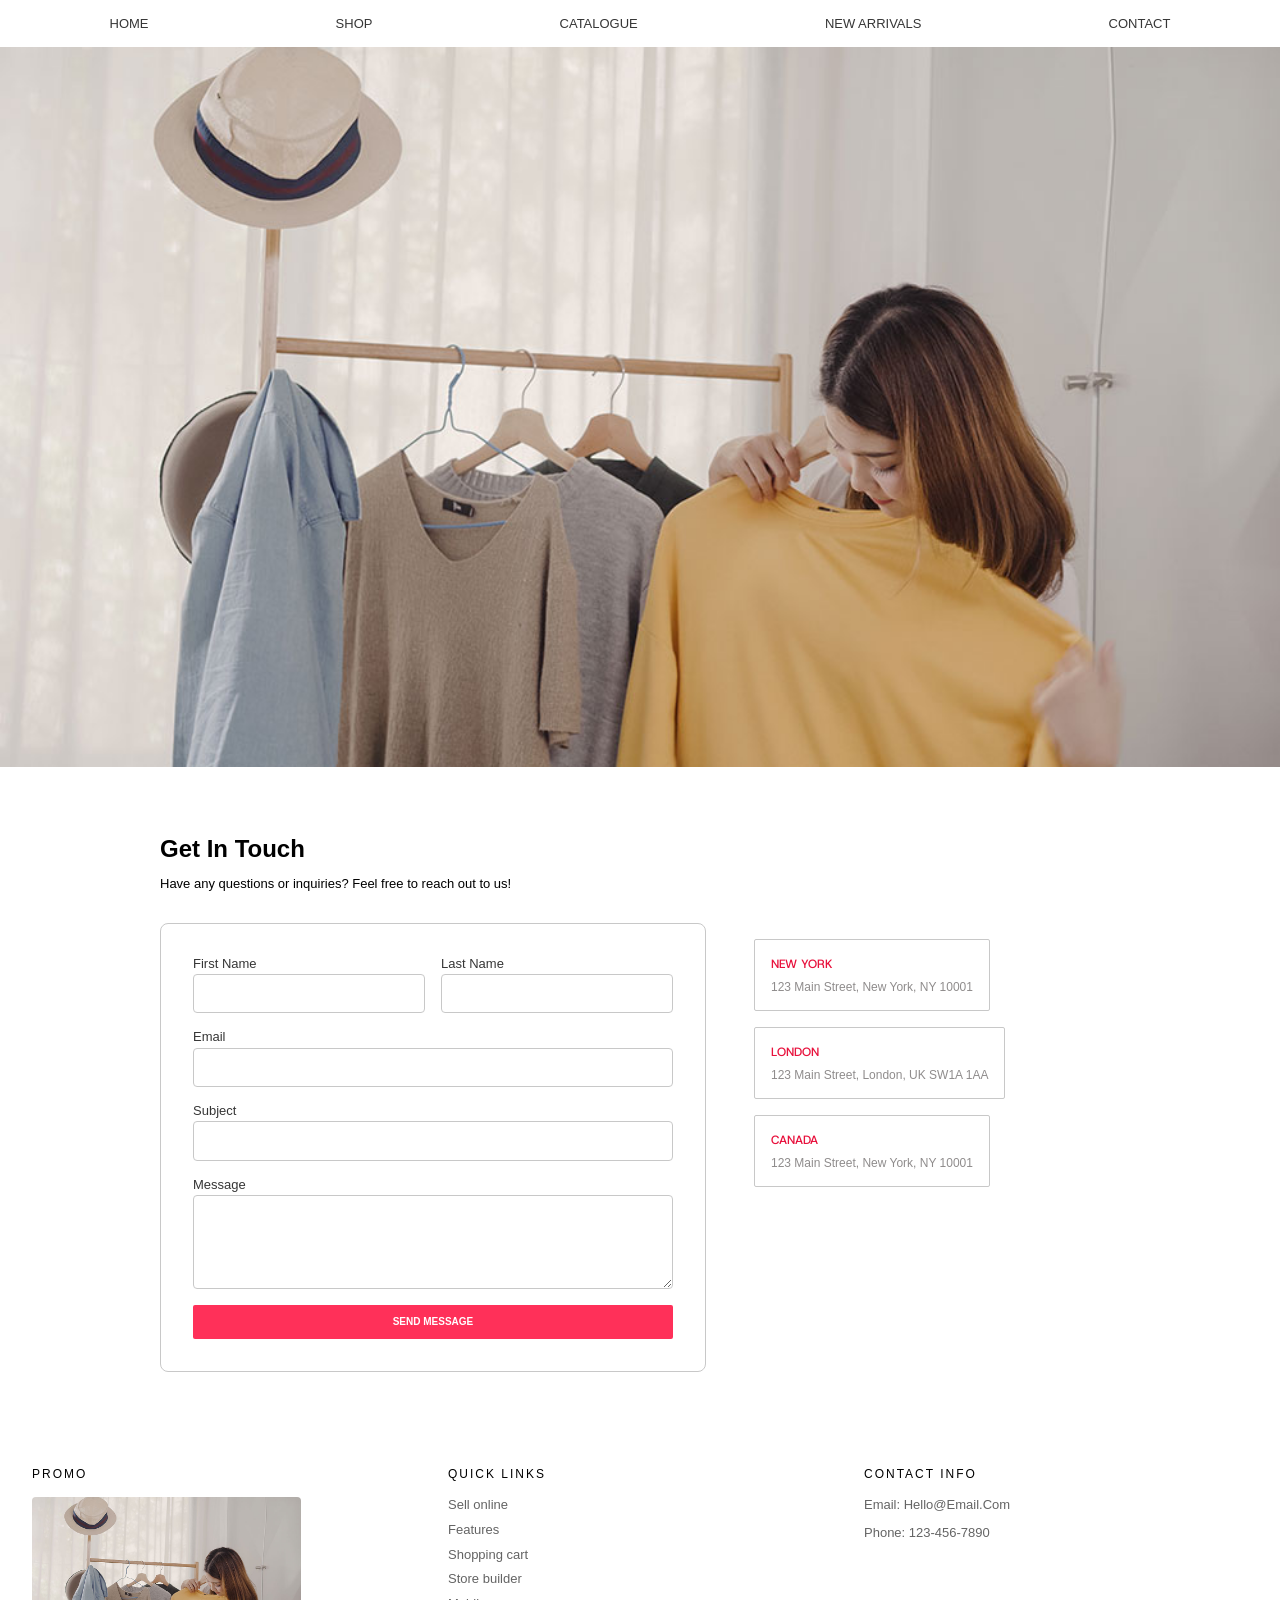
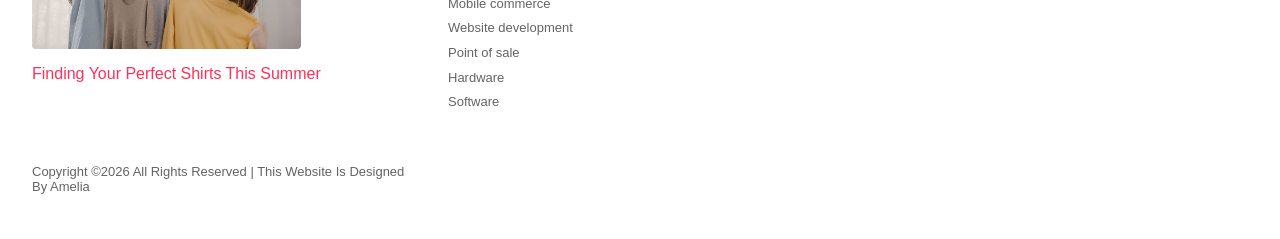
<file: contact.html>
<!doctype html>
<html lang="en">
    <head>
        <meta charset="UTF-8" />
        <meta http-equiv="X-UA-Compatible" content="IE=edge" />
        <meta name="viewport" content="width=device-width, initial-scale=1.0" />
        <title>Contact Us</title>
        <link rel="stylesheet" href="style.css" />
    </head>

    <body>
        <nav>
            <ul>
                <li><a href="Home.html">Home</a></li>
                <li><a href="shop.html">Shop</a></li>
                <li><a href="catalogue.html">Catalogue</a></li>
                <li><a href="new arrivals.html">New Arrivals</a></li>
                <li><a href="contact.html">Contact</a></li>
            </ul>
        </nav>

        <header class="contact-hero">
            <img src="Images/Footer image.jpg" alt="" width=""/>

        </header>

        <article id="contact" class="contact-section">
            <h2>Get In Touch</h2>
            <p>Have any questions or inquiries? Feel free to reach out to us!</p>
            <div class="contact-wrapper">
                <form action="https://httpbin.org/get" method="get">
                    <div class="form-row">
                        <div class="form-group">
                            <label for="firstName">First Name</label>
                            <input type="text" id="firstName" name="firstName" required />
                        </div>
                        <div class="form-group">
                            <label for="lastName">Last Name</label>
                            <input type="text" id="lastName" name="lastName" required />
                        </div>
                    </div>
                    <div class="form-group">
                        <label for="email">Email</label>
                        <input type="email" id="email" name="email" required />
                    </div>
                    <div class="form-group">
                        <label for="subject">Subject</label>
                        <input type="text" id="subject" name="subject" required />
                    </div>
                    <div class="form-group">
                         <label for="message">Message</label>
                        <textarea id="message" name="message" rows="5" required></textarea>
                    </div>
                    <button type="submit">Send Message</button> 
                </form>
            

                <div class="contact-addresses">
                    <div class="address-card">
                        <h4>New York</h4>
                        <p>123 Main Street, New York, NY 10001</p>
                    </div>

                    <div class="address-card">
                        <h4>London</h4>
                        <p>123 Main Street, London, UK SW1A 1AA</p>
                    </div>

                    <div class="address-card">
                        <h4>Canada</h4>
                        <p>123 Main Street, New York, NY 10001</p>
                    </div>
                </div>
            </div>
        </article>

        







        <footer>
      <div class="footer-content">
        <div class="footer-image">
          <h4>Promo</h4>
          <img src="Images/Footer image.jpg" alt="footer-image" />
          <p>Finding Your Perfect Shirts This Summer</p>
        </div>

        <div class="footer-links">
          <h4>Quick Links</h4>

          <ul>
            <li><a href="#Sell online">Sell online</a></li>
            <li><a href="#Features">Features</a></li>

            <li><a href="#Shopping cart">Shopping cart</a></li>

            <li><a href="#Store builder">Store builder</a></li>

            <li><a href="#Mobile commerce">Mobile commerce</a></li>

            <li><a href="Website development">Website development</a></li>

            <li><a href="#Point of sale">Point of sale</a></li>

            <li><a href="#Hardware">Hardware</a></li>

            <li><a href="#Software">Software</a></li>
          </ul>
        </div>

        <div class="footer-contact">
          <h4>Contact Info</h4>
          <p>Email: hello@email.com</p>
          <p>Phone: 123-456-7890</p>
        </div>

        <div class="footer-bottom">
          <p>
            Copyright ©2026 All rights reserved | This website is designed by
            Amelia
          </p>
        </div>
      </div>
    </footer>



        








    </body>
</html>
</file>
<file: style.css>
@import url("https://fonts.googleapis.com/css2?family=Host+Grotesk:ital,wght@0,300..800;1,300..800&display=swap");

body {
  margin: 0;
  font-family: "Segoe UI", Tahoma, Geneva, Verdana, sans-serif;
}

/* popular section sizing will use a scoped CSS variable set on the section itself */
h4,
h5,
h6 {
  font-family: "Host Grotesk", sans-serif;
}

nav {
  background-color: rgb(255, 255, 255);
  padding: 1rem;
  margin-top: 0rem;
}

nav ul {
  list-style-type: none;
  text-align: left;
  padding: 0;
  margin: 0;
  display: flex;
  justify-content: space-around;
  font-weight: 350;
  font-size: small;
  text-transform: uppercase;
}

nav ul li {
  display: inline-block;
}

nav ul li a {
  text-decoration: none;
  color: rgb(54, 54, 54);
}

li a:hover,
li a:focus {
  text-decoration: underline;
  color: rgb(244, 63, 136);
}

.hero {
  position: relative;
  height: 80vh;
  background-color: rgb(248, 247, 247);
}

.hero img {
  width: 50%;
  height: 100%;
  object-fit: cover;
  object-position: center top;
  display: block;
}

.header-content {
  position: absolute;
  top: 50%;
  left: 72%;
  transform: translate(-50%, -50%);
  color: rgb(20, 12, 1);
  white-space: nowrap;
  text-align: center;
}

.header-content p {
  font-size: 0.85rem;
  letter-spacing: 4px;
  text-transform: uppercase;
}

.header-content h1 {
  font-size: 3.5rem;
  font-weight: bold;
  margin: 0.5rem 0;
  text-transform: uppercase;
  letter-spacing: 2px;
  
}

.container {
  width: 100%;
  height: auto;
  margin-inline: auto;
  display: flex;
  gap: 2rem;
  justify-content: center;
  flex-flow: row wrap;
  align-items: stretch;
}

.card {
  width: 300px;
  height: fit-content;
  display: flex;
  flex-direction: column;
  height: 100%;
  background-color: transparent;
  padding: 1rem;
}

.card figure {
  margin: 0;
  height: 350px;
  width: 350px;
  border-radius: 8px;
  overflow: hidden;
  background-color: rgb(248, 247, 247);
}

.card figure img {
  width: 100%;
  height: 100%;
  object-fit: cover;
  display: block;
  object-position: top;
}

.card p {
  padding: 1rem 0 0.2rem 0;
  margin: 0;
  color: rgb(37, 37, 37);
  font-weight: 500;
  font-size: small;
  text-align: left;
}

.card h4 {
  padding: 1rem 0 0.2rem 0;
  margin: 0;
  color: #9b9b9b;
  font-weight: 400;
  font-size: medium;
  text-align: left;
}

.collections-section > h1,
.popular-section > h1,
.most-rated-section > h1 {
  text-transform: uppercase;
  letter-spacing: 2px;
  margin-bottom: 0rem;
  padding: 0rem 2rem;
}

.collections-section > p,
.popular-section > p,
.most-rated-section > p {
  color: rgb(100, 100, 100);
  padding: 0rem 2rem;
  margin-top: 0rem;
  font-size: large;
}



.popular-section .container {
  display: grid;
  grid-template-columns: 2fr 1fr;
  grid-template-rows: 1fr 1fr;
  gap: 1rem;
  height: 800px;
  align-items: center;
  overflow: hidden;
}

.popular-section .card {
  position: relative;
  display: block;
  background-color: transparent;
  border-radius: 8px;
  overflow: hidden;
  width: 100%;
  height: 100%;
  
}

.popular-section .card:first-child {
  grid-row: 1 / span 2;
  height: 100%;
}

.popular-right {
  display: grid;
  grid-template-rows: 1fr 1fr;
  gap: 1rem; 
  height: 100%;
  
}

.popular-right .card {
  width: 100%;
  height: 100%;
  display: flex;
  flex-direction: column;
  position: relative;
  overflow: hidden;
}

.popular-section .card figure {
  width: 100%;
  height: 100%;
  overflow: hidden;
  background-color: rgb(248, 247, 247);
  display: flex;
  align-items: end;
  justify-content: center;
}

.popular-section .card figure img {
  object-fit: contain;
  width: 100%;
  height: 100%;
  display: block;
  object-position: center;
}


.popular-section {
  margin-bottom: 2rem;
}

.cta-section {
  margin-top: 1rem;
}

.collections-section {
  padding: 3rem 4rem;
}

.popular-section {
  padding: 3rem 4rem;
}

.most-rated-section {
  padding: 3rem 4rem;
  text-align: center;
}

button {
  background-color: rgb(30, 30, 28);
  color: rgb(248, 247, 247);
  border: none;
  padding: 0.85rem 1.7rem;
  font-size: small;
  font-weight: bold;
  cursor: pointer;
  border-radius: 1px;
}

button:hover,
button:focus {
  background-color: rgb(50, 50, 50);
}


.popular-section button {
  position: absolute;
  left: 50%;
  top: 50%;
  transform: translate(-50%, -50%);
  background-color: #fff;
  color: rgb(30, 30, 28);
  font-size: large;
  width: auto;
  margin: 0;
  padding: 0.8rem 3rem;
  border-radius: 2px;
  font-weight: 500;
  border: none;
}

.popular-section button:hover,
.popular-section button:focus {
  background-color: rgb(30, 30, 28);
  color: rgb(248, 247, 247);
}

.cta-section {
  background-color: rgb(248, 247, 247);
  position: relative;
  height: 80vh;
}

.cta-section img {
  width: 50%;
  height: 100%;
  object-fit: cover;
  object-position: center top;
  display: block;
}
.cta-content {
  position: absolute;
  top: 50%;
  left: 72%;
  transform: translate(-50%, -50%);
  color: rgb(20, 12, 1);
  white-space: nowrap;
  text-align: center;
}

.cta-content p {
  font-size: 12px;
  letter-spacing: 1px;
  text-transform: uppercase;
}

.cta-content h1 {
  font-size: 52px;
  font-weight: bold;
  margin: 0.5rem 0;
  text-transform: uppercase;
  letter-spacing: 2px;
}

.contact-section {
  padding: 3rem 4rem;
}

.contact-hero {
  position: relative;
  height: 80vh;
  background-color: rgb(248, 247, 247);
}


.contact-hero img {
  width: 100%;
  height: 100%;
  object-fit: cover;
  object-position: center top;
  display: block;
}


.contact-section h2 {
  text-transform: capitalize;
  letter-spacing: 0px;
  margin-bottom: 0rem;
  padding: 0rem 6rem;
}

.contact-section p {
  letter-spacing: 0px;
  margin-bottom: 0rem;
  padding: 0rem 6rem;
  font-size: small;
}


.contact-wrapper {
  display: flex;
  gap: 2rem;
  margin-top: 2rem;
  align-items: flex-start;
  padding: 0rem 6rem;
}

.contact-form {
  flex: 2;
  display: flex;
  flex-direction: column;
  gap: 1rem;
}

.form-row {
  display: flex;
  gap: 1rem;
}

.form-group {
  flex: 1;
  display: flex;
  flex-direction: column;
  gap: 0.2rem;
  width: 100%;
  margin-bottom: 1rem;
}

.form-group label {
  font-size: small;
  font-weight: 500;
  color: rgb(54, 54, 54);
  padding-bottom: 0;
}

.form-group input,
.form-group textarea {
  padding: 0.7rem;
  border: 1px solid rgb(200, 200, 200);
  border-radius: 4px;
  font-size: small;
  outline: none;
  box-sizing: border-box;
  width: 100%;
}

.form-group input:focus,
.form-group textarea:focus {
  border-color: rgb(244, 63, 136);
}

.contact-section form button {
    background-color: #ff3059;  
    color: white;
    width: 100%;
    padding: 0.7rem;
    border: none;
    cursor: pointer;
    font-size: 10px;
    text-transform: uppercase;
    border-radius: 2px;
}

.contact-section form button:hover {
    background-color: #d4003f;
}


.contact-addresses {
  flex: 1;
  padding: 1rem;
  border-radius: 4px;
  display: flex;
  flex-direction: column;
  gap: 1rem;
  box-sizing: border-box;
  align-items: flex-start;
}

form {
  border: 1px solid rgb(200, 200, 200); 
  padding: 2.0rem;
  border-radius: 8px;
  width: 50%;
}

.address-card {
  border: 1px solid rgb(200, 200, 200);  
  padding: 1rem;
  border-radius: 2px;
  
}
.address-card h4 {
  font-size: 12px;
  font-weight: 500;
  color: #e8123d;
  text-transform: uppercase;
  margin: 0 0 0.5rem 0;
}

.address-card p {
  font-size: 12px;
  font-weight: 400;
  color: rgb(143, 140, 140);
  margin: 0;
  padding: 0%;
}

.footer-content h4 {
  font-family: "Segoe UI", Tahoma, Geneva, Verdana, sans-serif;
  text-transform: uppercase;
  font-weight: 400;
  font-size: 12px;
  letter-spacing: 2px;
}

.footer-content {
  display: grid;
  grid-template-columns: repeat(3, 1fr);
  gap: 2rem;
  background-color: rgb(255, 255, 255);
  padding: 2rem;
}

.footer-content ul {
  list-style: none;
  padding: 0;
  margin: 0;
  font-weight: 400;
  font-size: small;
}

.footer-content li {
  margin-bottom: 0.6rem;
}

.footer-content ul li a {
  text-decoration: none;
  color: rgb(100, 100, 100);
}

.footer-content a {
  transition: color 0.2s ease;
}

.footer-content li a:hover,
.footer-content li a:focus {
  text-decoration: none;
  color: #ff3059;
}

.footer-content p {
  letter-spacing: 0px;
  font-weight: 400;
  font-size: medium;
  color: #ff3059;
  text-transform: capitalize;
}

.footer-contact > p,
.footer-bottom p {
  letter-spacing: 0px;
  font-weight: 400;
  font-size: small;
  color: rgb(100, 100, 100);
}

.footer-image img {
  width: 70%;
  height: auto;
  object-fit: cover;
  object-position: center;
  display: block;
  border-radius: 4px;
}
</file>
